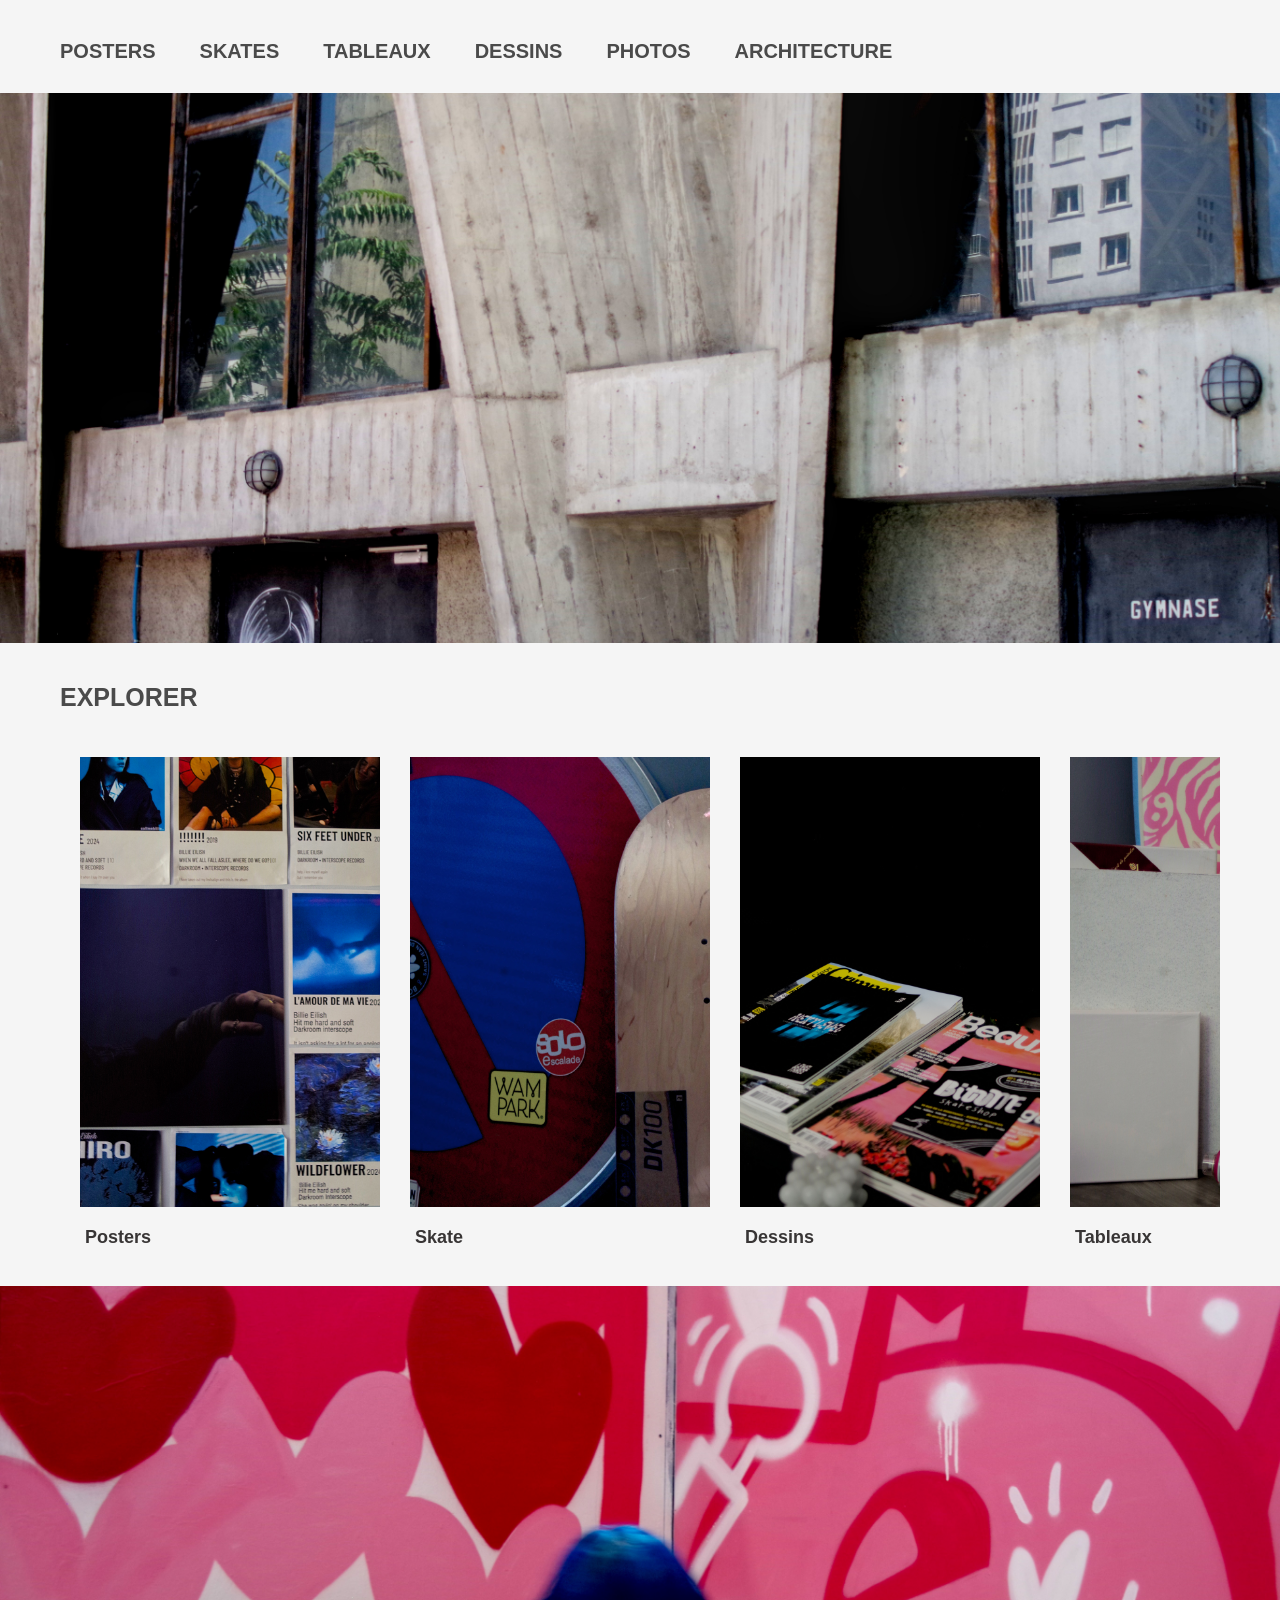
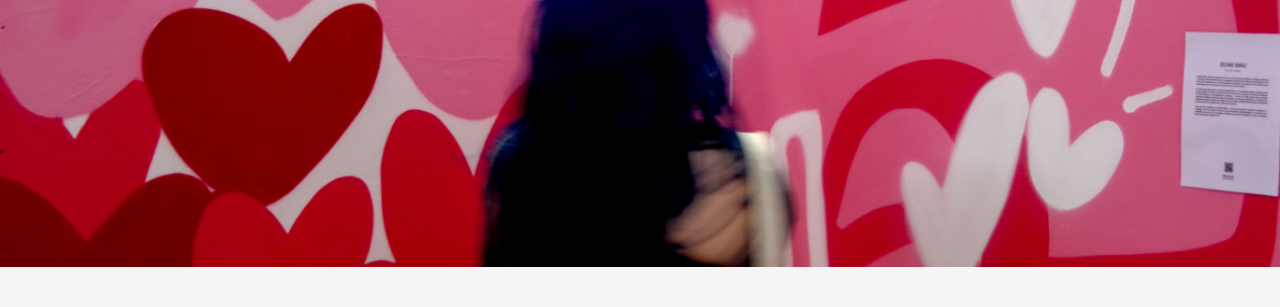
<file: index.html>
<!DOCTYPE html>
<html lang="fr">

<head>

  <title>the wave</title>
  <meta charset="utf-8"/>
  <link href="style1.css" rel="stylesheet"/>

</head>

<body>
 
   <nav>
    <div class="onglets">
     <a class="marg" href="poster.html">Posters</a>
     <a href="skate.html">Skates</a>
     <a href="tableau.html">Tableaux</a>
	   <a href="dessin.html">Dessins</a>
	   <a href="photos.html">Photos</a>
     <a href="architecture.html">architecture</a>
    </div>
   </nav>

   <img class="bandeau" src="accueil/1.jpg">

<p class="titre">
 explorer
</p>

<div class="accueil">

    <a href="poster.html" class="acueil">
        <img src="accueil/A.jpg">
        <p>Posters</p>
    </a>

    <a href="skate.html" class="acueil">
        <img src="accueil/B.jpg">
        <p>Skate</p>
    </a>

    <a href="autocollant.html" class="acueil">
       <img src="accueil/C.jpg">
        <p>Dessins</p>
    </a>

    <a href="tableau.html" class="acueil">
        <img src="accueil/D.jpg">
        <p>Tableaux</p>
    </a>

    <a href="photos.html" class="acueil">
        <img src="accueil/E.jpg">
        <p>Photographie</p>
    </a>

    <a href="architecture.html" class="acueil">
        <img src="accueil/F.jpg">
        <p>Architecture</p>
    </a>

</div>

 <img class="bandeau" src="accueil/2.jpg">
   
<script src="script.js"></script>
</body>

</html>
</file>
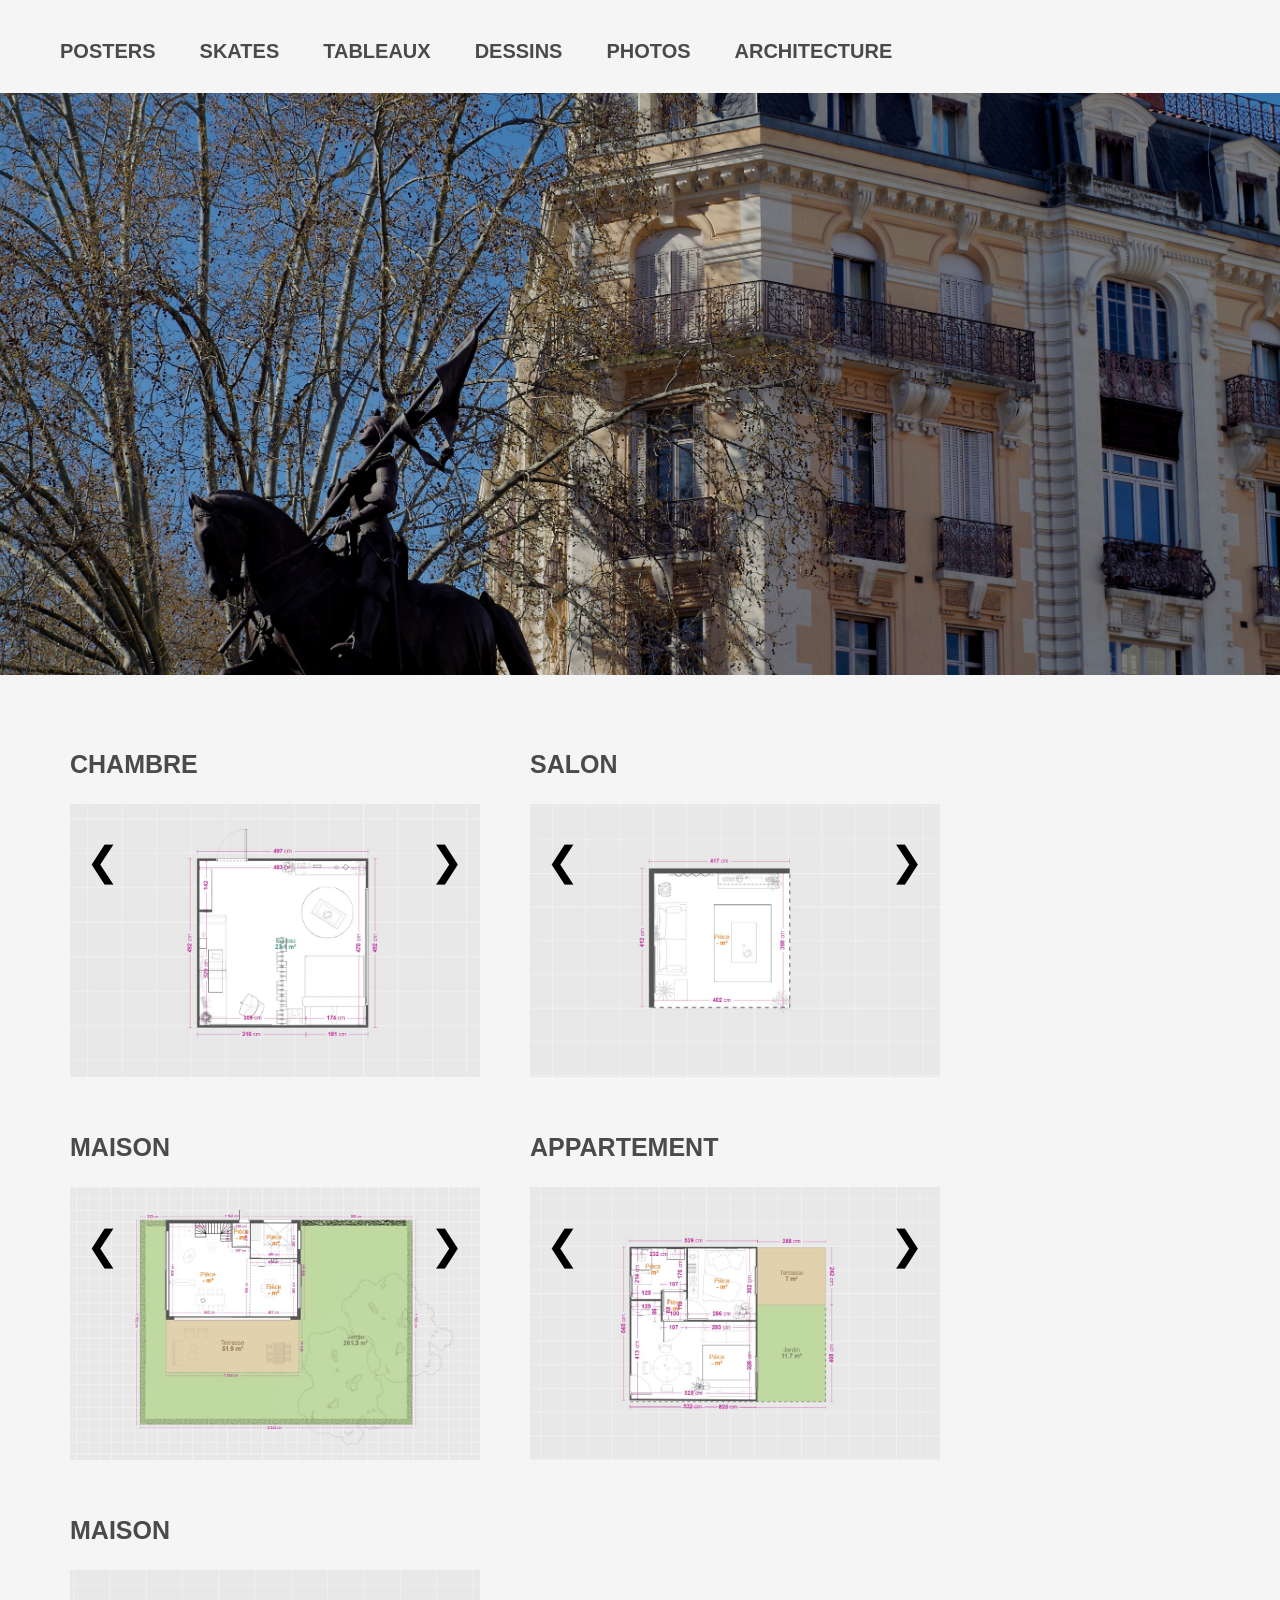
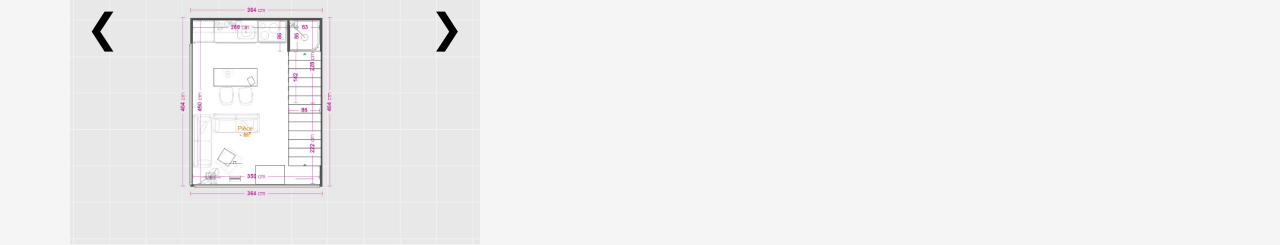
<file: architecture.html>
<!DOCTYPE html>
<html lang="fr">

<head>

  <title>the wave</title>
  <meta charset="utf-8"/>
  <link href="style1.css" rel="stylesheet"/>

</head>

<body>
 
   <nav>
    <div class="onglets">
     <a class="marg" href="poster.html">Posters</a>
     <a href="skate.html">Skates</a>
     <a href="tableau.html">Tableaux</a>
	  <a href="dessin.html">Dessins</a>
	  <a href="photos.html">Photos</a>
     <a href="architecture.html">architecture</a>
    </div>
   </nav>
   
   <img class="bandeau" src="archi/6.jpg">

<div class="archit">

 <div class="archi">
  <span>
   <p class="titre">
      Chambre
   </p>
   <button class="prev">❮</button>
   <img src="archi/1/plan.jpg" class="active">
   <img src="archi/1/3D.jpg">
   <button class="next">❯</button>
  </span>
 </div>


 <div class="archi">
  <span>
   <p class="titre">
    Salon
   </p>
   <button class="prev">❮</button>
   <img src="archi/2/plan.jpg" class="active">
   <img src="archi/2/3D.jpg">
   <button class="next">❯</button>
  </span>
 </div>


 <div class="archi">
  <span>
   <p class="titre">
    Maison
   </p>
   <button class="prev">❮</button>
   <img src="archi/3/plan1.jpg" class="active">
   <img src="archi/3/plan2.jpg">
   <img src="archi/3/plan3.jpg">
   <img src="archi/3/3D1.png">
   <img src="archi/3/3D2.png">
   <img src="archi/3/3D3.jpg">
   <button class="next">❯</button>
  </span>
 </div>


 <div class="archi">
  <span>
   <p class="titre">
    Appartement
   </p>
   <button class="prev">❮</button>
   <img src="archi/4/plan.jpg" class="active">
   <img src="archi/4/3D.jpg">
   <button class="next">❯</button>
  </span>
 </div>


 <div class="archi">
  <span>
   <p class="titre">
    Maison
   </p>
   <button class="prev">❮</button>
   <img src="archi/5/plan1.jpg" class="active">
   <img src="archi/5/plan2.jpg">
   <img src="archi/5/plan3.jpg">
   <img src="archi/5/3D1.jpg">
   <img src="archi/5/3D2.jpg">
   <img src="archi/5/3D3.jpg">
   <button class="next">❯</button>
  </span>
 </div>

</div>


<script src="script.js"></script>
</body>

</html>
</file>
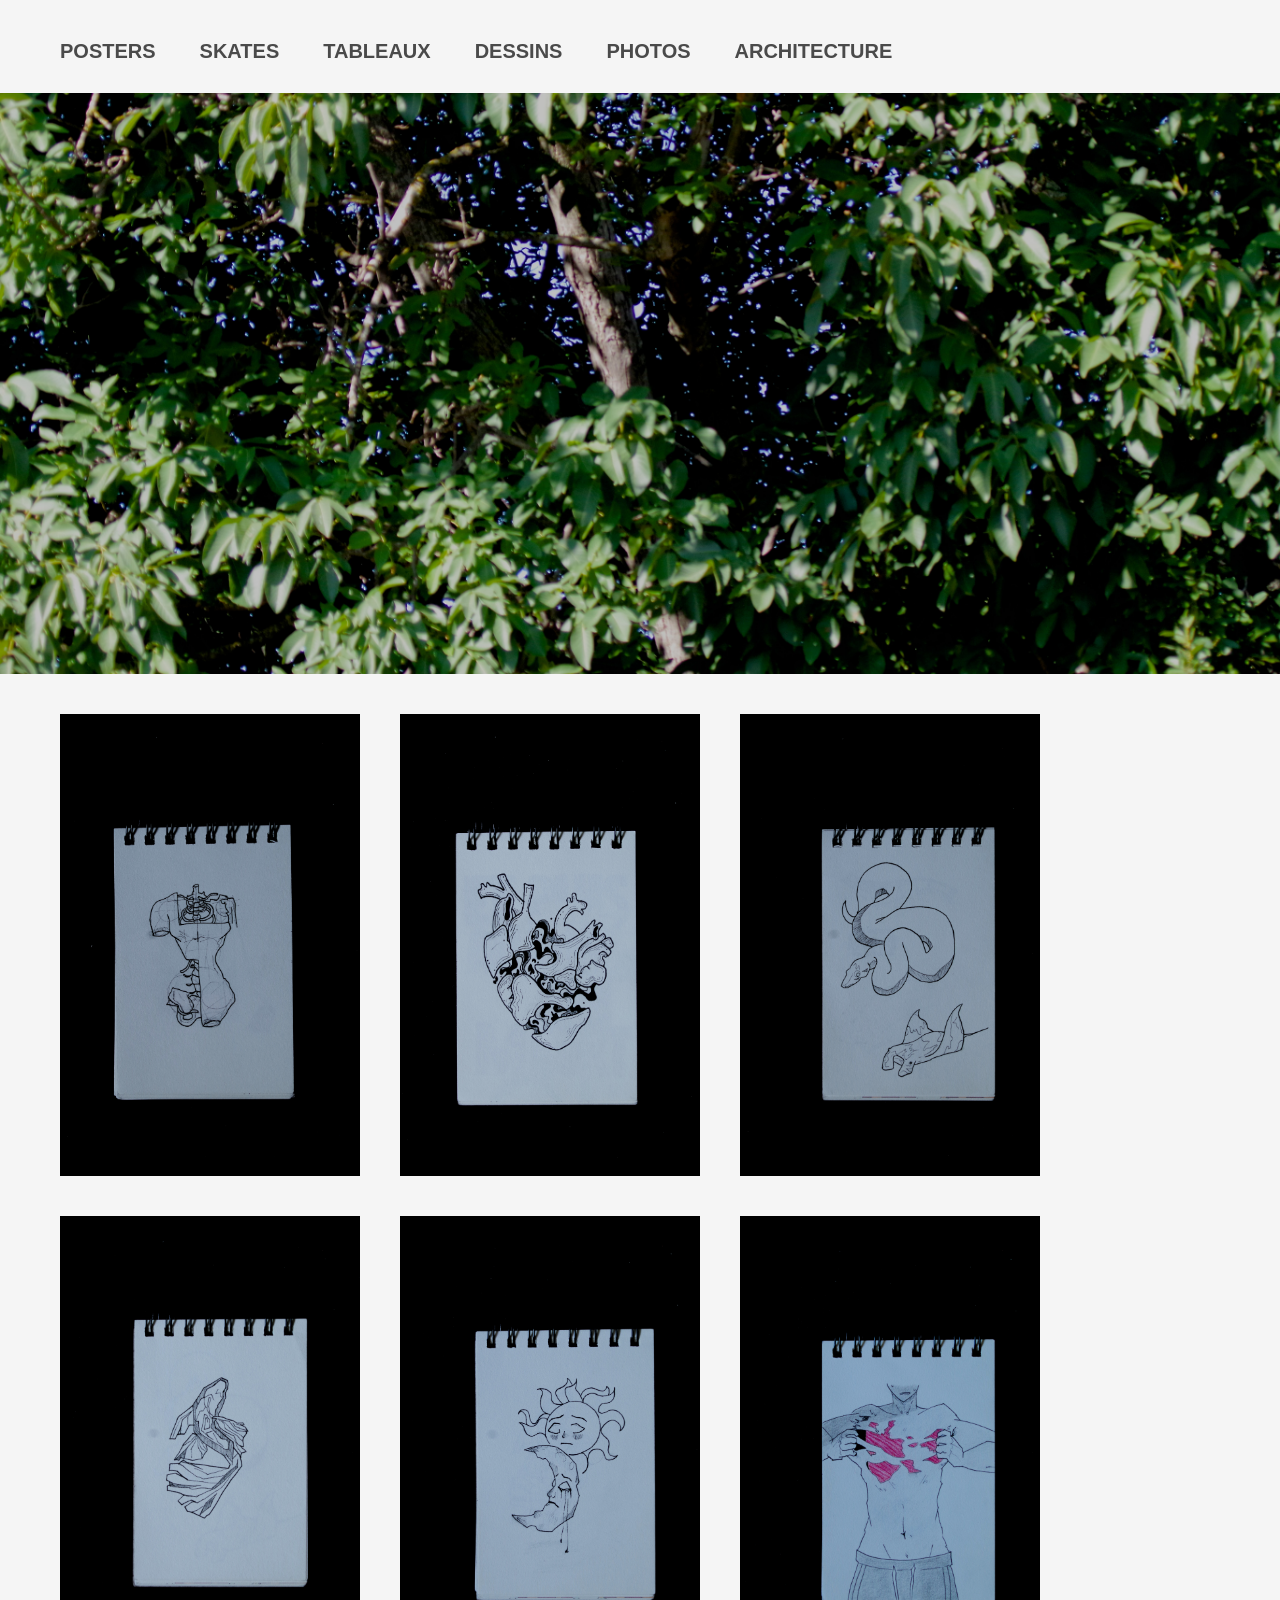
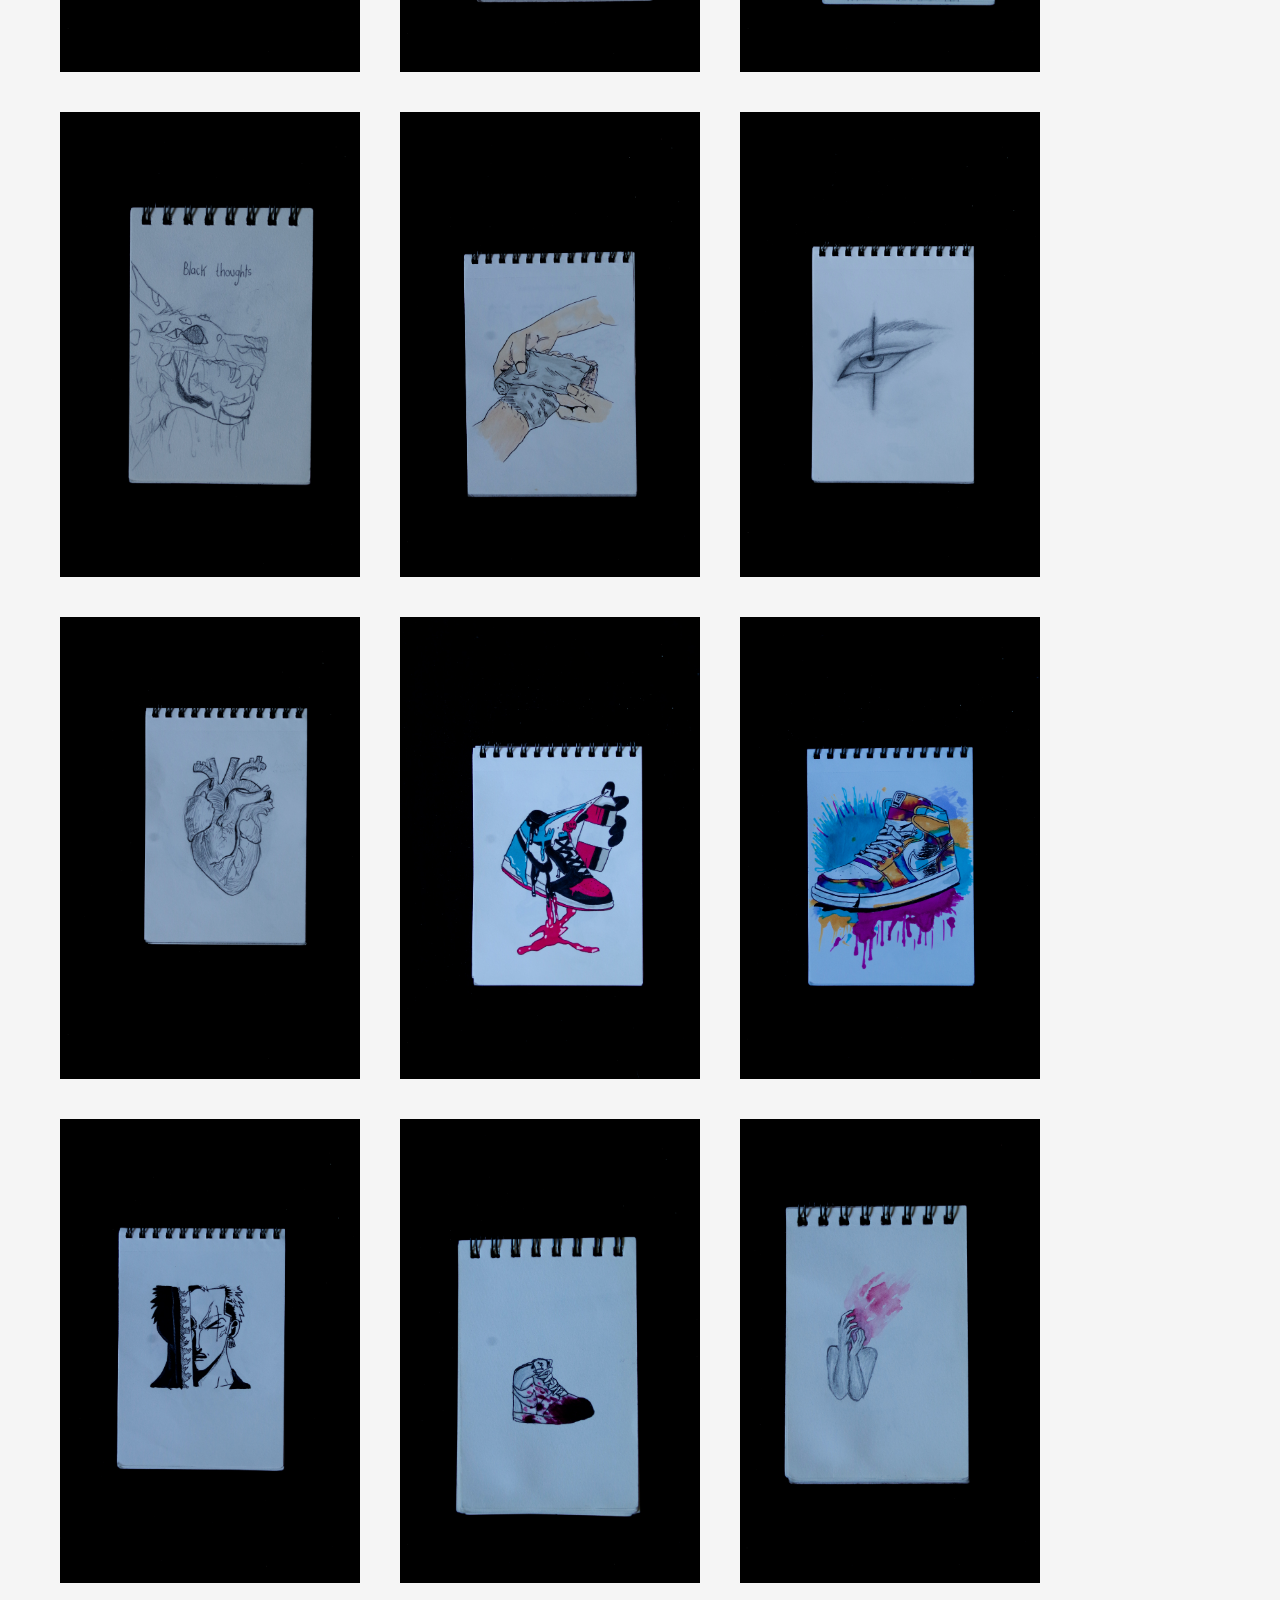
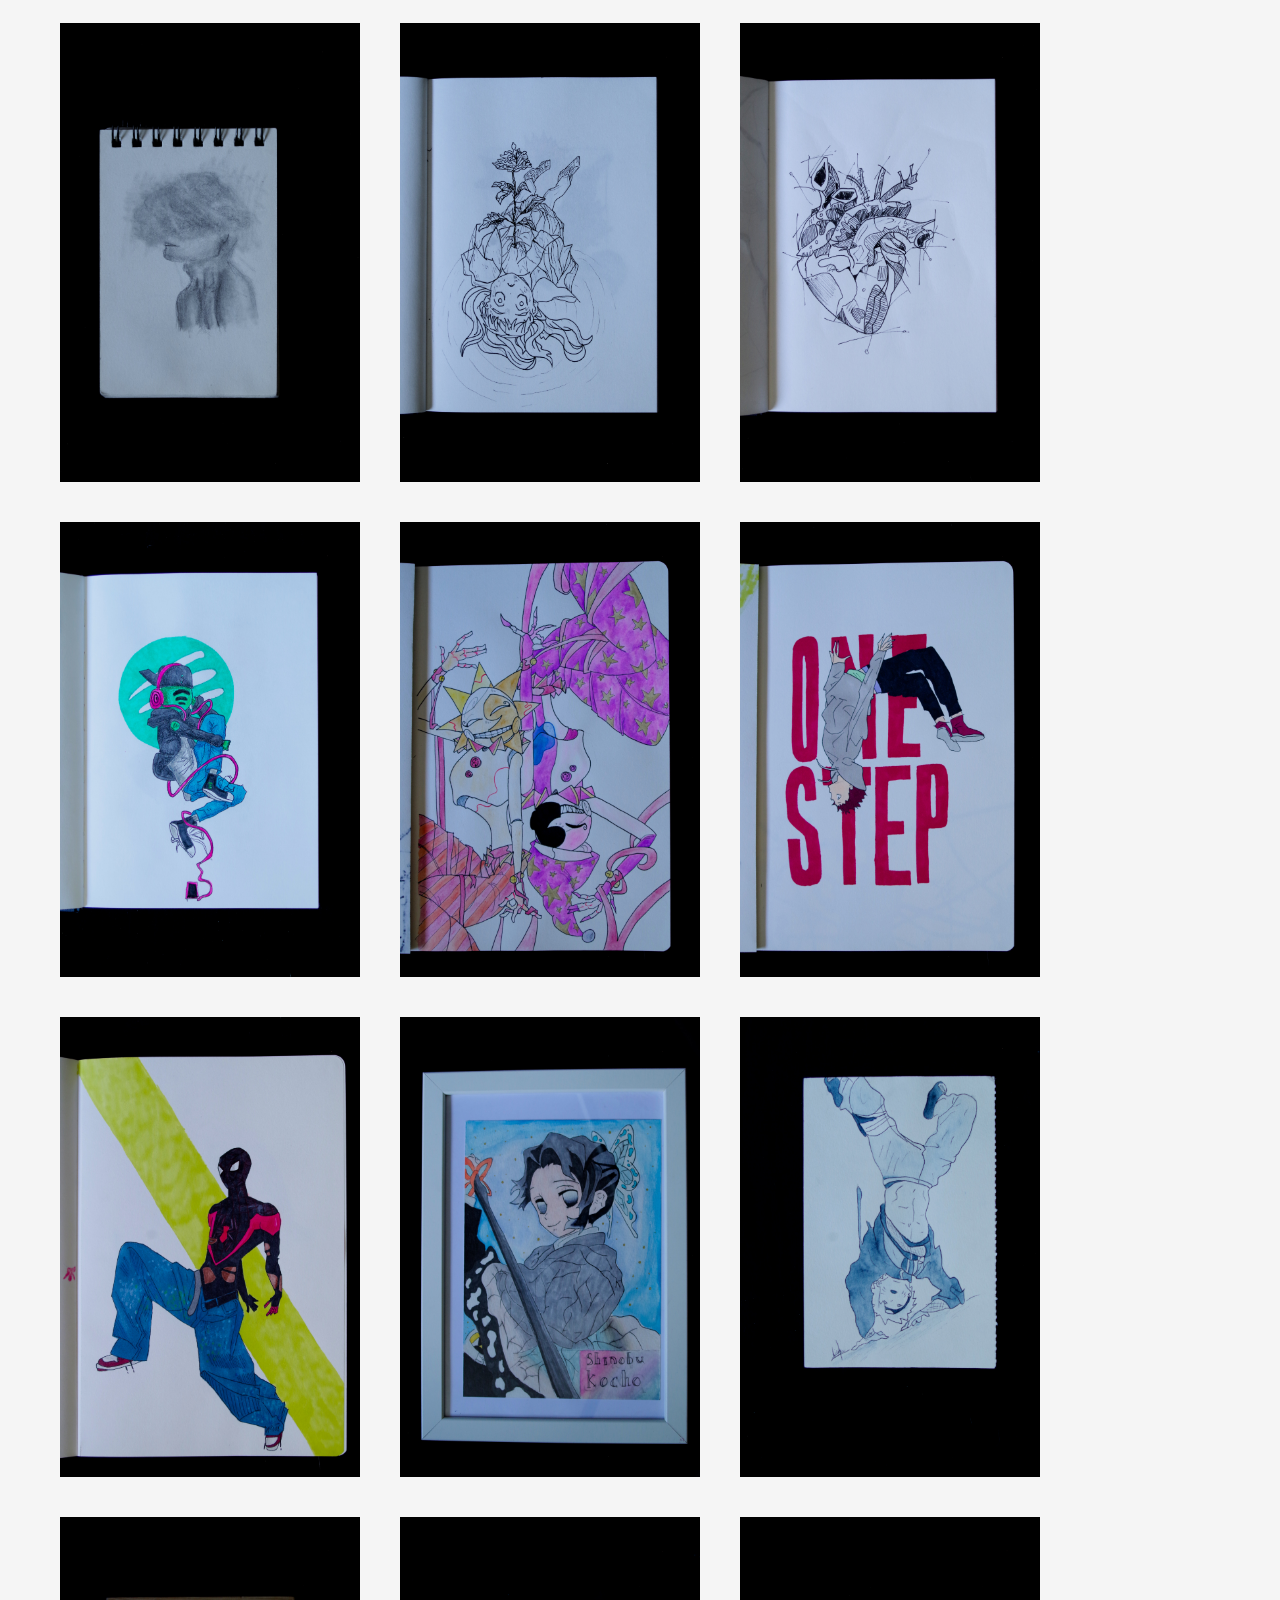
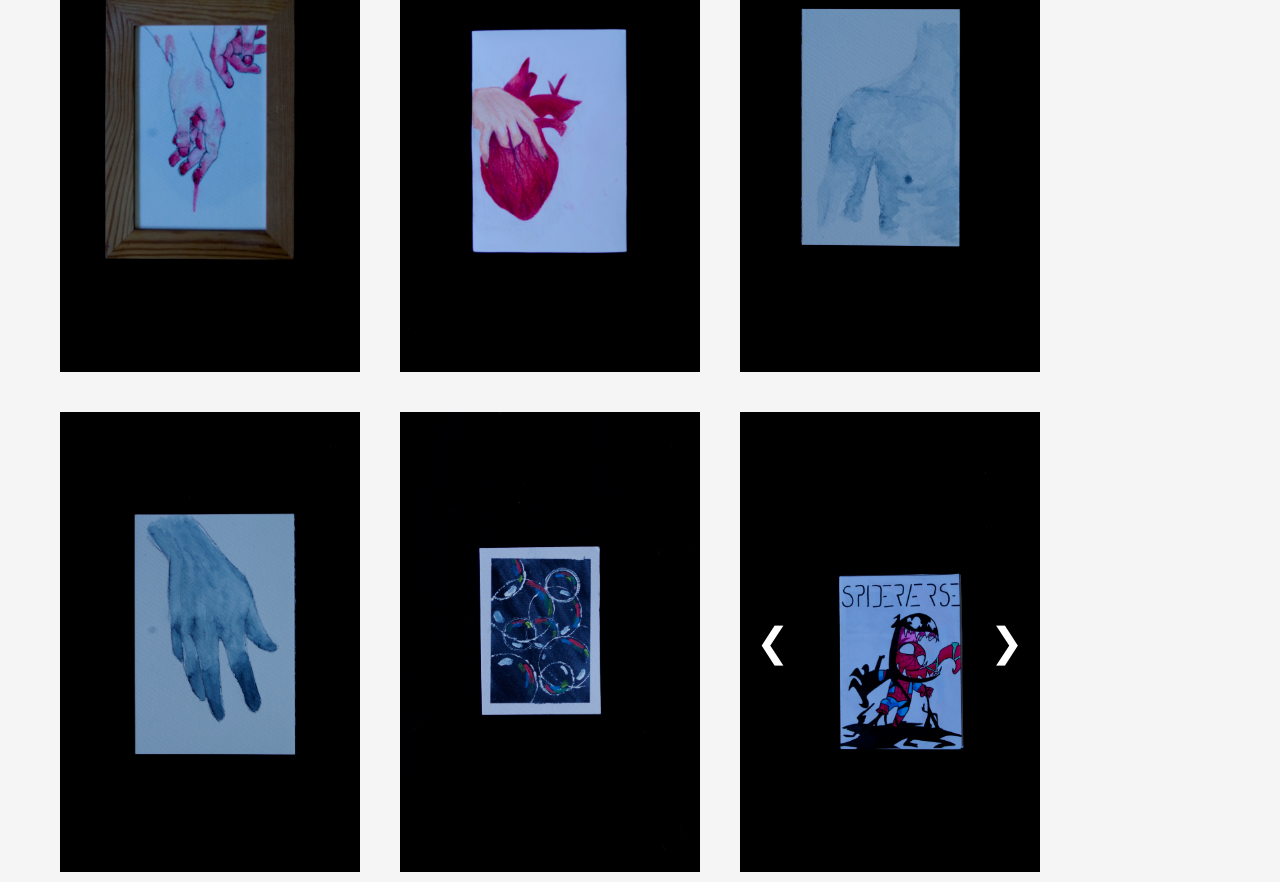
<file: dessin.html>
<!DOCTYPE html>
<html lang="fr">

<head>
  <title>the wave</title>
  <meta charset="utf-8"/>
  <link href="style1.css" rel="stylesheet"/>
</head>

<body>
 <nav>
    <div class="onglets">
     <a class="marg" href="poster.html">Posters</a>
     <a href="skate.html">Skates</a>
     <a href="autocollant.html">Tableaux</a>
	   <a href="tableau.html">Dessins</a>
	   <a href="photos.html">Photos</a>
     <a href="architecture.html">architecture</a>
    </div>
   </nav>

   <img class="bandeau" src="dessin/A.jpg">
   
  <div class="image">
   <img src="dessin/1.jpg">
   <img src="dessin/2.jpg">
   <img src="dessin/3.jpg">
   <img src="dessin/4.jpg">
   <img src="dessin/5.jpg">
   <img src="dessin/6.jpg">
   <img src="dessin/7.jpg">
   <img src="dessin/8.jpg">
   <img src="dessin/9.jpg">
   <img src="dessin/10.jpg">
   <img src="dessin/11.jpg">
   <img src="dessin/12.jpg">
   <img src="dessin/13.jpg">
   <img src="dessin/14.jpg">
   <img src="dessin/15.jpg">
   <img src="dessin/16.jpg">
   <img src="dessin/17.jpg">
   <img src="dessin/18.jpg">
   <img src="dessin/19.jpg">
   <img src="dessin/20.jpg">
   <img src="dessin/21.jpg">
   <img src="dessin/22.jpg">
   <img src="dessin/23.jpg">
   <img src="dessin/24.jpg">
   <img src="dessin/25.jpg">
   <img src="dessin/26.jpg">
   <img src="dessin/27.jpg">
   <img src="dessin/28.jpg">
   <img src="dessin/29.jpg">

   <div class="dessin">
  <span>
   <button class="prev">❮</button>
   <img src="dessin/30a.jpg" class="active">
   <img src="dessin/30b.jpg">
   <img src="dessin/30c.jpg">
   <img src="dessin/30d.jpg">
   <img src="dessin/30e.jpg">
   <button class="next">❯</button>
  </span>
 </div>

 </div>
<script src="script.js"></script>
</body>

</html>
</file>
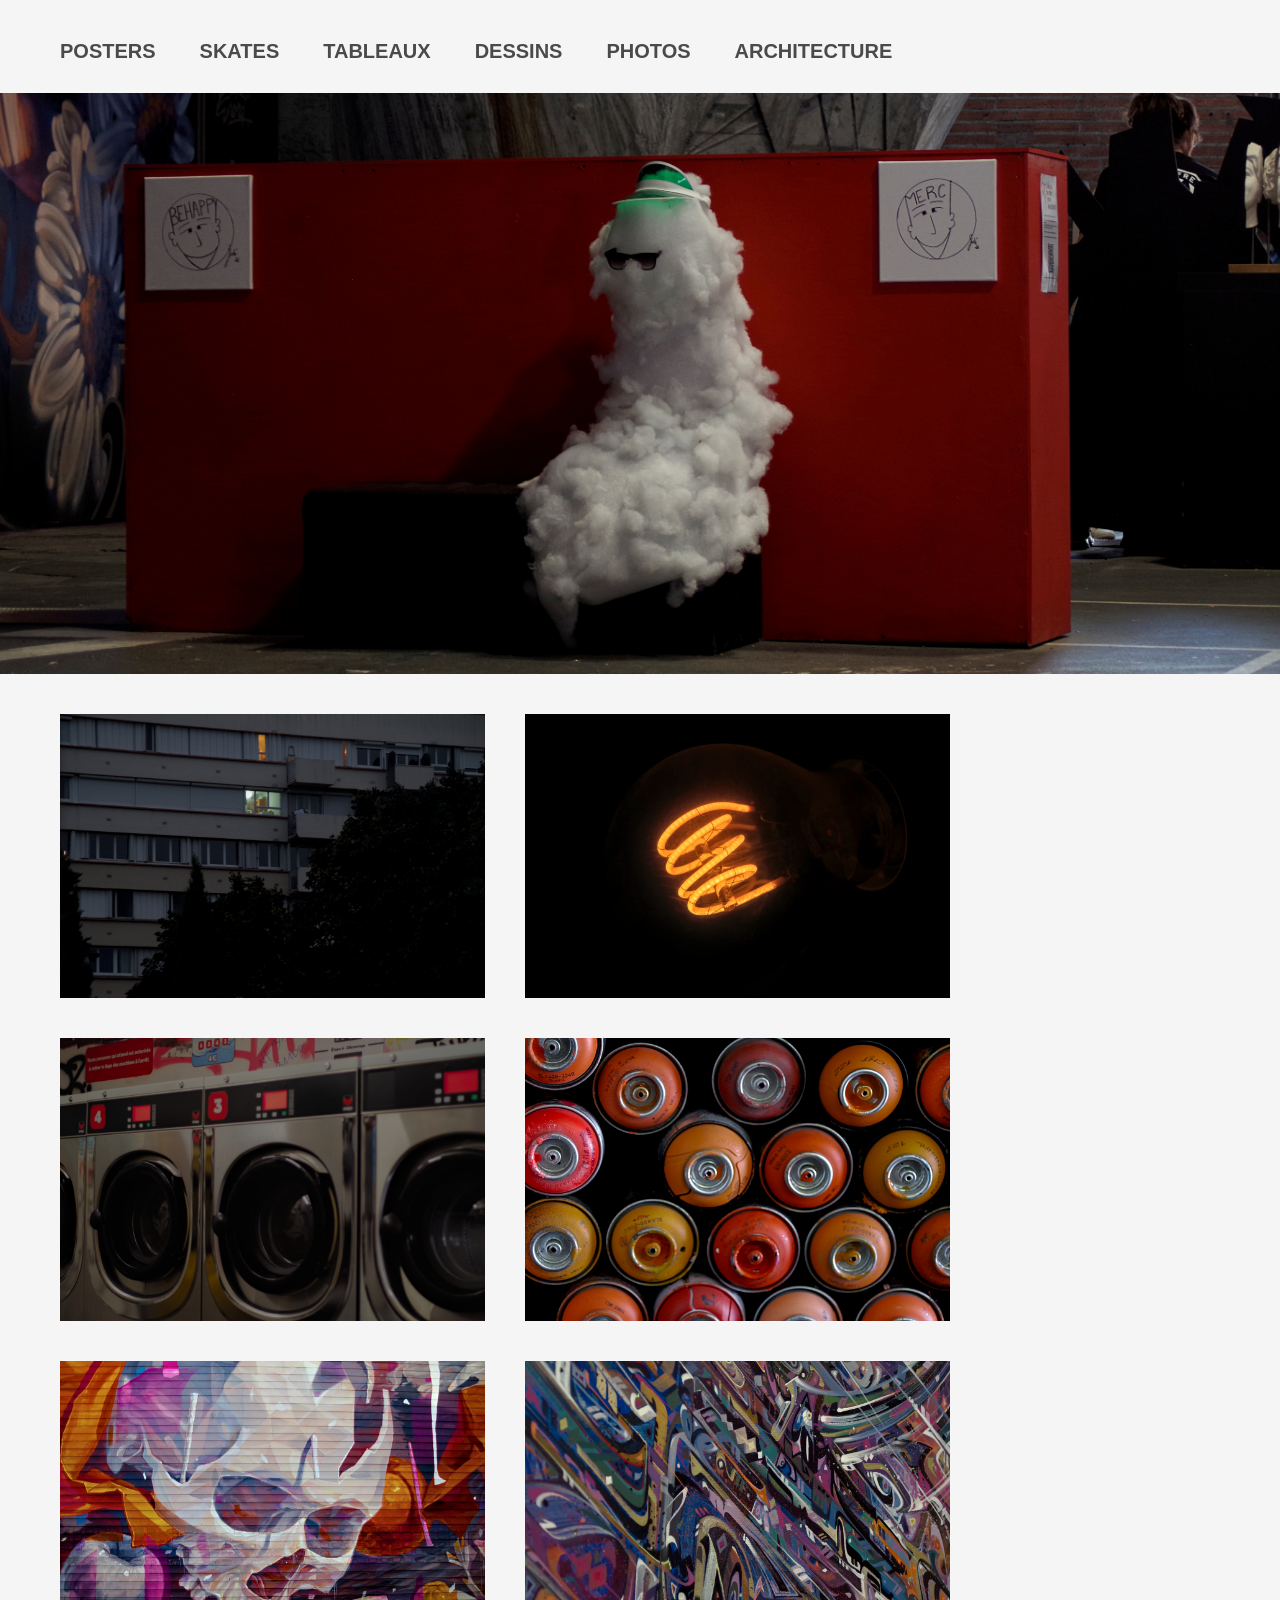
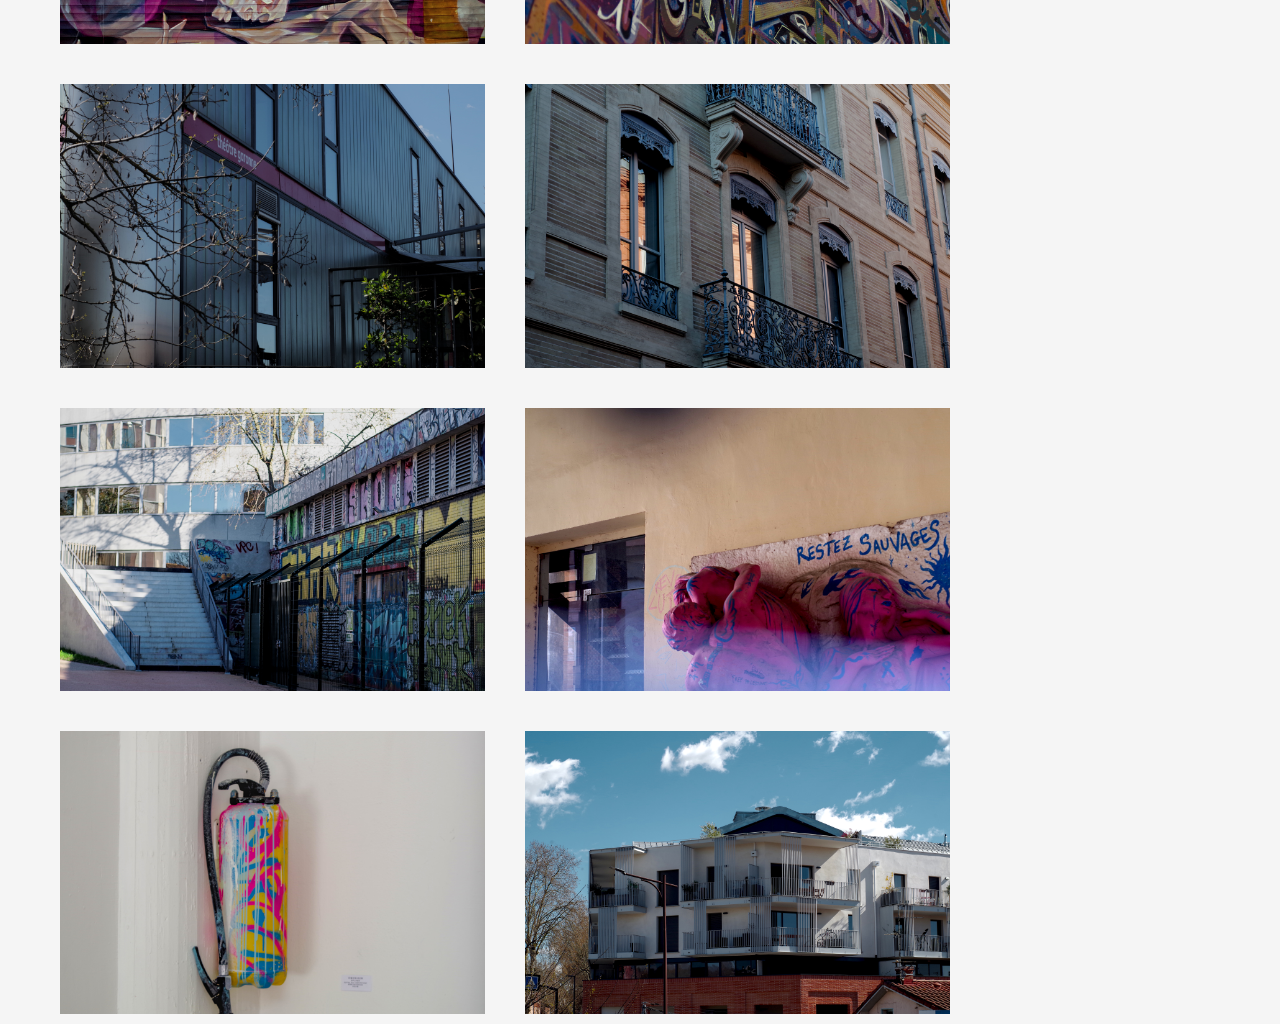
<file: photos.html>
<!DOCTYPE html>
<html lang="fr">

<head>
  <title>the wave</title>
  <meta charset="utf-8"/>
  <link href="style1.css" rel="stylesheet"/>
</head>

<body>
  <nav>
    <div class="onglets">
     <a class="marg" href="poster.html">Posters</a>
     <a href="skate.html">Skates</a>
     <a href="tableau.html">Tableaux</a>
	   <a href="dessin.html">Dessins</a>
	   <a href="photos.html">Photos</a>
     <a href="architecture.html">architecture</a>
    </div>
   </nav>

   <img class="bandeau" src="photographie/14.5.jpg">

   <div class="photos">
    <img src="photographie/3.jpg">
    <img src="photographie/4.jpg">
    <img src="photographie/9.jpg">
    <img src="photographie/2.jpg">
    <img src="photographie/11.jpg">
    <img src="photographie/13.jpg">
    <img src="photographie/6.jpg">
    <img src="photographie/8.jpg">
    <img src="photographie/10.jpg">
    <img src="photographie/1.jpg">
    <img src="photographie/12.jpg">
    <img src="photographie/5.jpg">
   </div>
   	
</body>

</html>
</file>
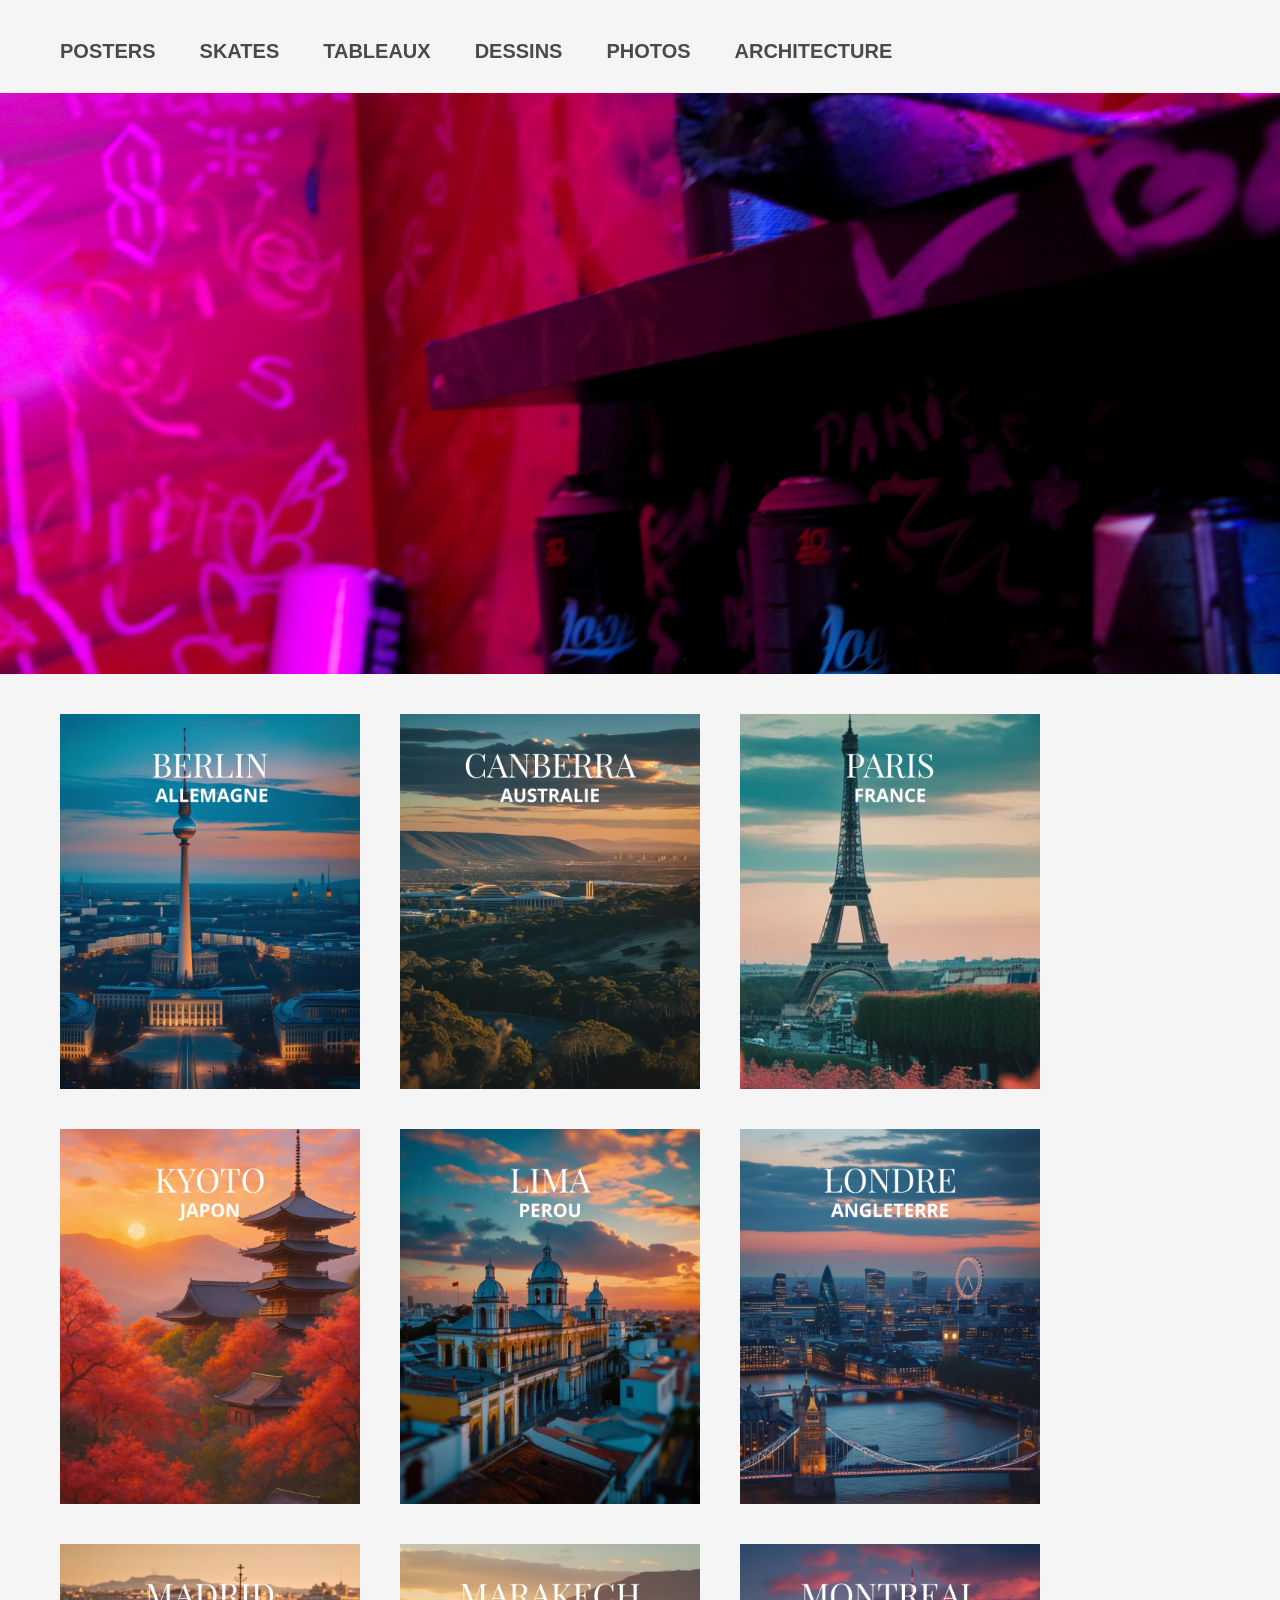
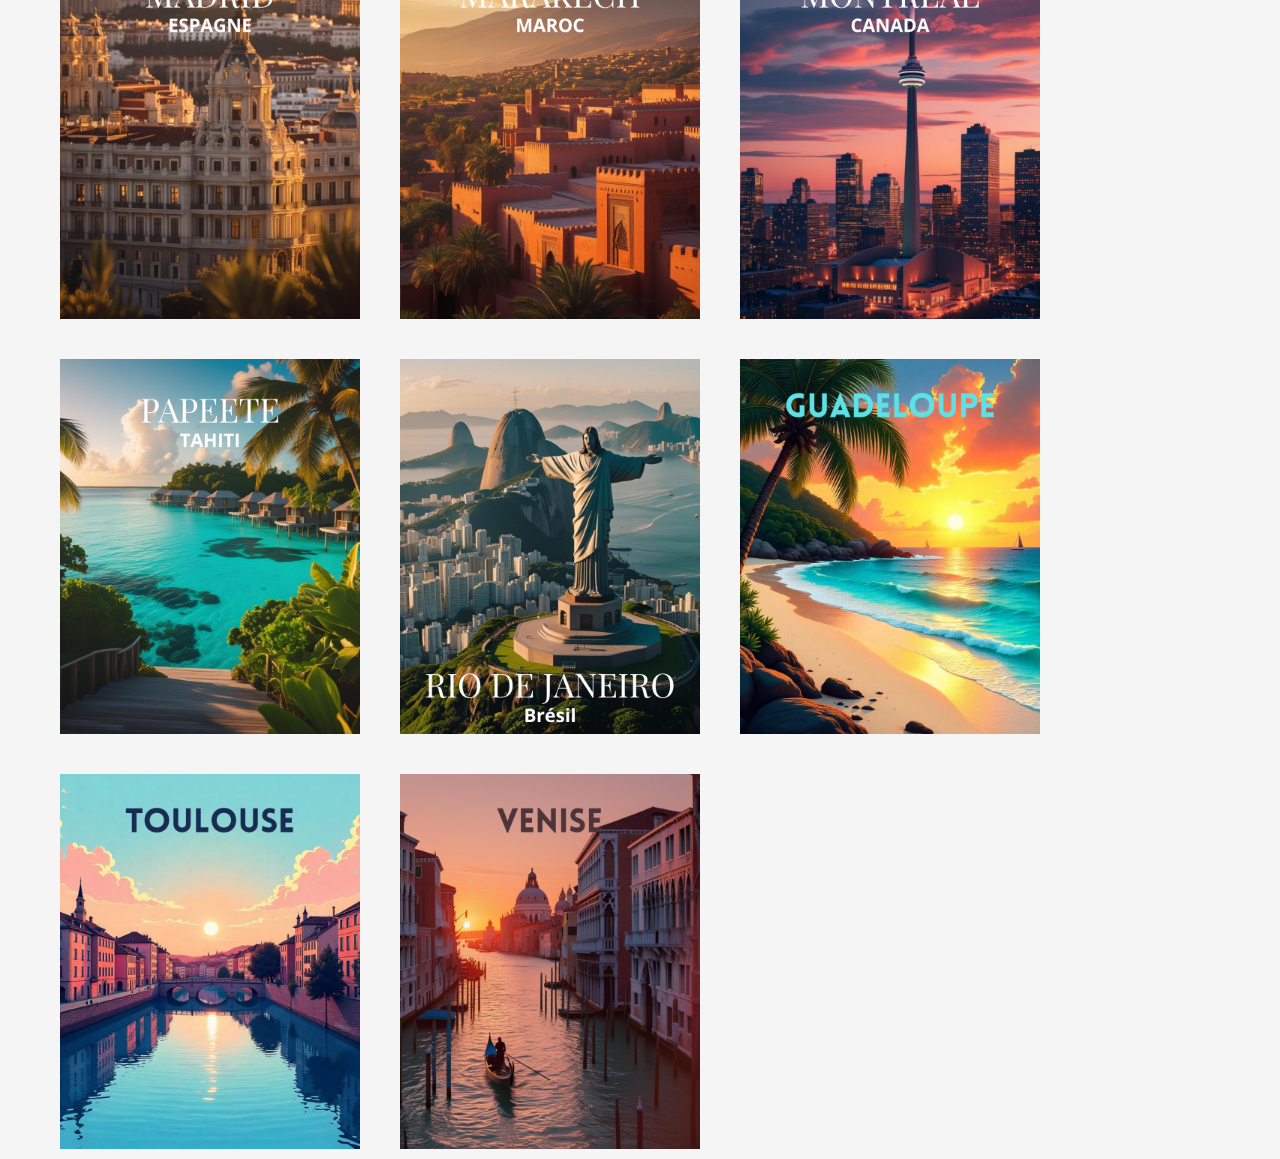
<file: poster.html>
<!DOCTYPE html>
<html lang="fr">

<head>
  <title>the wave</title>
  <meta charset="utf-8"/>
  <link href="style1.css" rel="stylesheet"/>
</head>

<body>
   <nav>
    <div class="onglets">
     <a class="marg" href="poster.html">Posters</a>
     <a href="skate.html">Skates</a>
     <a href="tableau.html">Tableaux</a>
	   <a href="dessin.html">Dessins</a>
	   <a href="photos.html">Photos</a>
     <a href="architecture.html">architecture</a>
    </div>
   </nav>

   <img class="bandeau" src="posters/1.jpg">

<div class="posters">
  <img src="posters/BERLIN.png">
  <img src="posters/CANBERRA.png">
  <img src="posters/PARIS.png">
  <img src="posters/KYOTO.png">
  <img src="posters/LIMA.png">
  <img src="posters/LONDRE.png">
  <img src="posters/MADRID.png">
  <img src="posters/MARAKECH.png">
  <img src="posters/MONTREAL.png">
  <img src="posters/PAPEETE.png">
  <img src="posters/RIO DE JANEIRO.png">
  <img src="posters/GUADELOUPE.png">
  <img src="posters/TOULOUSE.png">
  <img src="posters/VENISE.png">
</div>
    
    
 
</body>

</html>
</file>
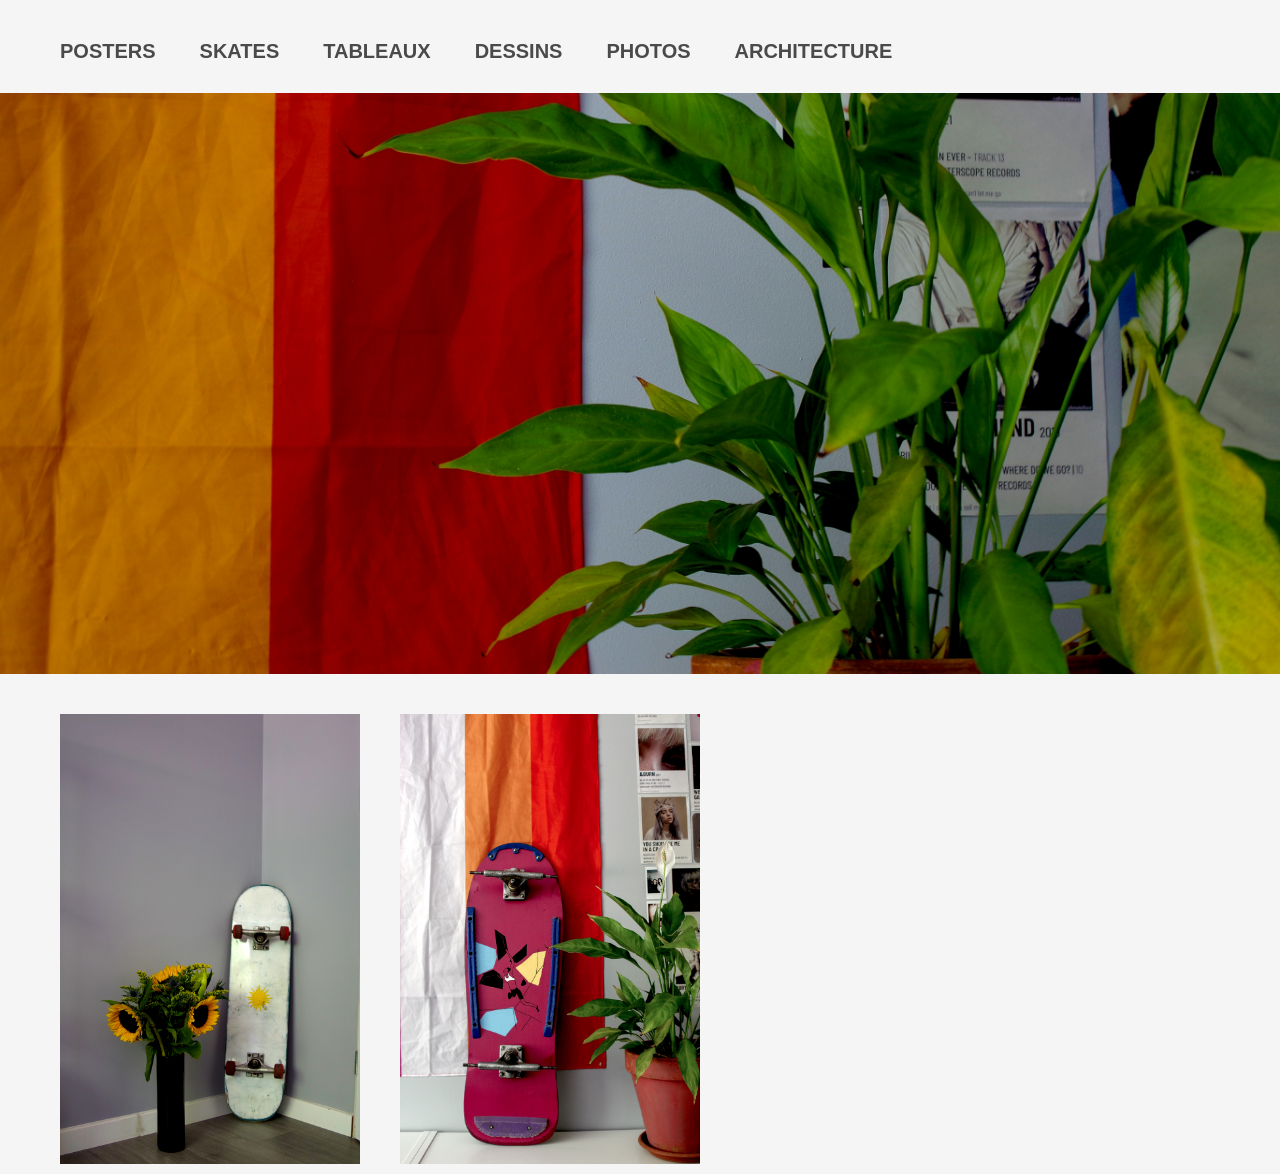
<file: skate.html>
<!DOCTYPE html>
<html lang="fr">

<head>
  <title>the wave</title>
  <meta charset="utf-8"/>
  <link href="style1.css" rel="stylesheet"/>
</head>

<body>

   <nav>
    <div class="onglets">
     <a class="marg" href="poster.html">Posters</a>
     <a href="skate.html">Skates</a>
     <a href="tableau.html">Tableaux</a>
	   <a href="dessin.html">Dessins</a>
	   <a href="photos.html">Photos</a>
     <a href="architecture.html">architecture</a>
    </div>
   </nav>

   <img class="bandeau" src="skate/A.jpg">

   <div class="image">
   <img src="skate/2.jpg">
   <img src="skate/1.jpg">
   </div>
   
  
 
</body>

</html>
</file>
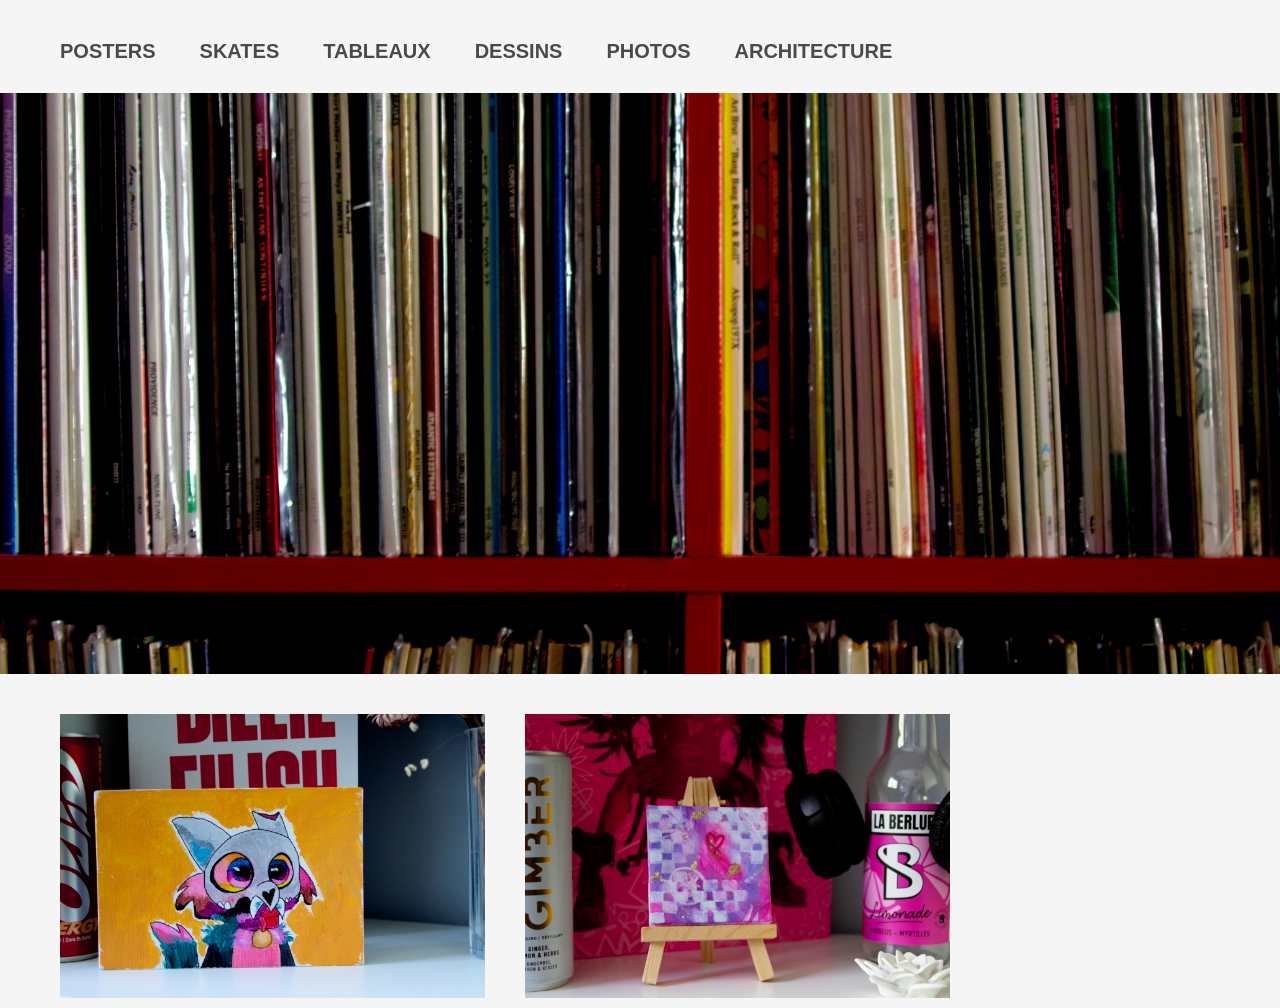
<file: tableau.html>
<!DOCTYPE html>
<html lang="fr">

<head>
  <title>the wave</title>
  <meta charset="utf-8"/>
  <link href="style1.css" rel="stylesheet"/>
</head>

<body>
 <nav>
    <div class="onglets">
     <a class="marg" href="poster.html">Posters</a>
     <a href="skate.html">Skates</a>
     <a href="tableau.html">Tableaux</a>
	   <a href="dessin.html">Dessins</a>
	   <a href="photos.html">Photos</a>
     <a href="architecture.html">architecture</a>
    </div>
   </nav>

   <img class="bandeau" src="tableau/A.jpg">
   
    <div class="photos">
    <img src="tableau/1.jpg">
    <img src="tableau/2.jpg">
    </div>
   
</body>

</html>
</file>
<file: style1.css>
@import url('https://fonts.googleapis.com/css2?family=Lato:ital,wght@0,100;0,300;0,400;0,700;0,900;1,100;1,300;1,400;1,700;1,900&display=swap');
 body{
  font-family: "Lato", sans serif;
  background-color: #f5f5f5;
  padding: 0;
  margin: 10px 60px;
  color: #000000;
 }
 
 nav{
	 position: sticky;
	 top: 0;
	 background-color: #f5f5f5;
	 padding: 30px 0px;
	 margin-left: calc(50% - 50vw);
	 margin-right: calc(50% - 50vw);
 }

 nav .onglets a{
     font-family: 'Montserrat', sans-serif;
     font-weight: 800;
     font-size: 20px;
     text-transform: uppercase;
     color: #4a4a4a;
     margin-right: 40px;
	 text-decoration: none;
 }

.marg{
	margin-left: 60px
}

.photos{
	display: flex;
    flex-wrap: wrap;      
    justify-content: flex-start;
    gap: 40px; 
}

.photos img{
	width: min(425px, 100%);
    height: auto;
    display: block;
}

.bandeau{
	margin-bottom: 40px;
	width: 100vw;
    height: auto;
    display: block;
	margin-left: calc(50% - 50vw);
}
    
.posters {
    display: flex;
    flex-wrap: wrap;      
    justify-content: flex-start;
    gap: 40px;           
}

.posters img {
    width: min(300px, 100%);
    height: auto;
    display: block;
}

.image{
    display: flex;
    flex-wrap: wrap;      
    justify-content: flex-start;
    gap: 40px;
}

.image img{
    width: min(300px, 100%);
    height: auto;
    display: block;
}

.titre{
     font-family: 'Montserrat', sans-serif;
     color: #4a4a4a;
     font-weight: 900;
     font-size: 25px;
     display: flex;
     text-transform: uppercase;
}

.accueil {
    display: flex;
    gap: 30px;

    overflow-x: auto;     
    overflow-y: hidden;

    flex-wrap: nowrap;     

    padding: 20px;
    scrollbar-width: none;
    scroll-snap-type: x mandatory;
    scroll-behavior: smooth;
}
.accueil::-webkit-scrollbar {
    display: none;
}

.acueil {
    flex: 0 0 auto;
    text-decoration: none;        
}

.acueil img {
    width: 300px;
    height: auto;
    object-fit: cover;
    display: block;
}

.acueil p {
    margin-top: 20px;
    font-size: 18px;
    margin-left: 5px;
    font-family: 'Montserrat', sans-serif;
    color: #383535;
    font-weight: 550;
}

.archi {
    position: relative;
    width: 410px;
    max-width: 90%;
    aspect-ratio: 3 / 2;
    margin: 10px;
    margin-bottom: 70px;
}

.archi img {
    position: absolute;
    width: 100%;
    height: 100%;
    object-fit: cover;

    opacity: 0;
    transition: opacity 0.4s;
}

.archi img.active {
    opacity: 1;
}

.archi button {
    position: absolute;
    top: 50%;
    transform: translateY(-50%);

    z-index: 1;

    border: none;
    background: none;
    cursor: pointer;

    font-size: 40px;
}

.archit{
    display: flex;
    flex-wrap: wrap;
    gap: 30px;
    justify-content: flex-start;
}

.prev {
    left: 10px;
}

.next {
    right: 10px;
}

.dessin {
    position: relative;
    max-width: 90%;
    width: min(300px, 100%);
    max-width: 90%;
    height: auto;
    display: block;
}

.dessin img{
    position: absolute;
    width: 100%;
    height: 100%;
    object-fit: cover;

    opacity: 0;
    transition: opacity 0.4s;
}

.dessin img.active {
    opacity: 1;
}

.dessin button {
    position: absolute;
    top: 50%;
    transform: translateY(-50%);

    z-index: 1;

    border: none;
    background: none;
    cursor: pointer;

    font-size: 40px;

    color: #ffffff;
}
</file>
